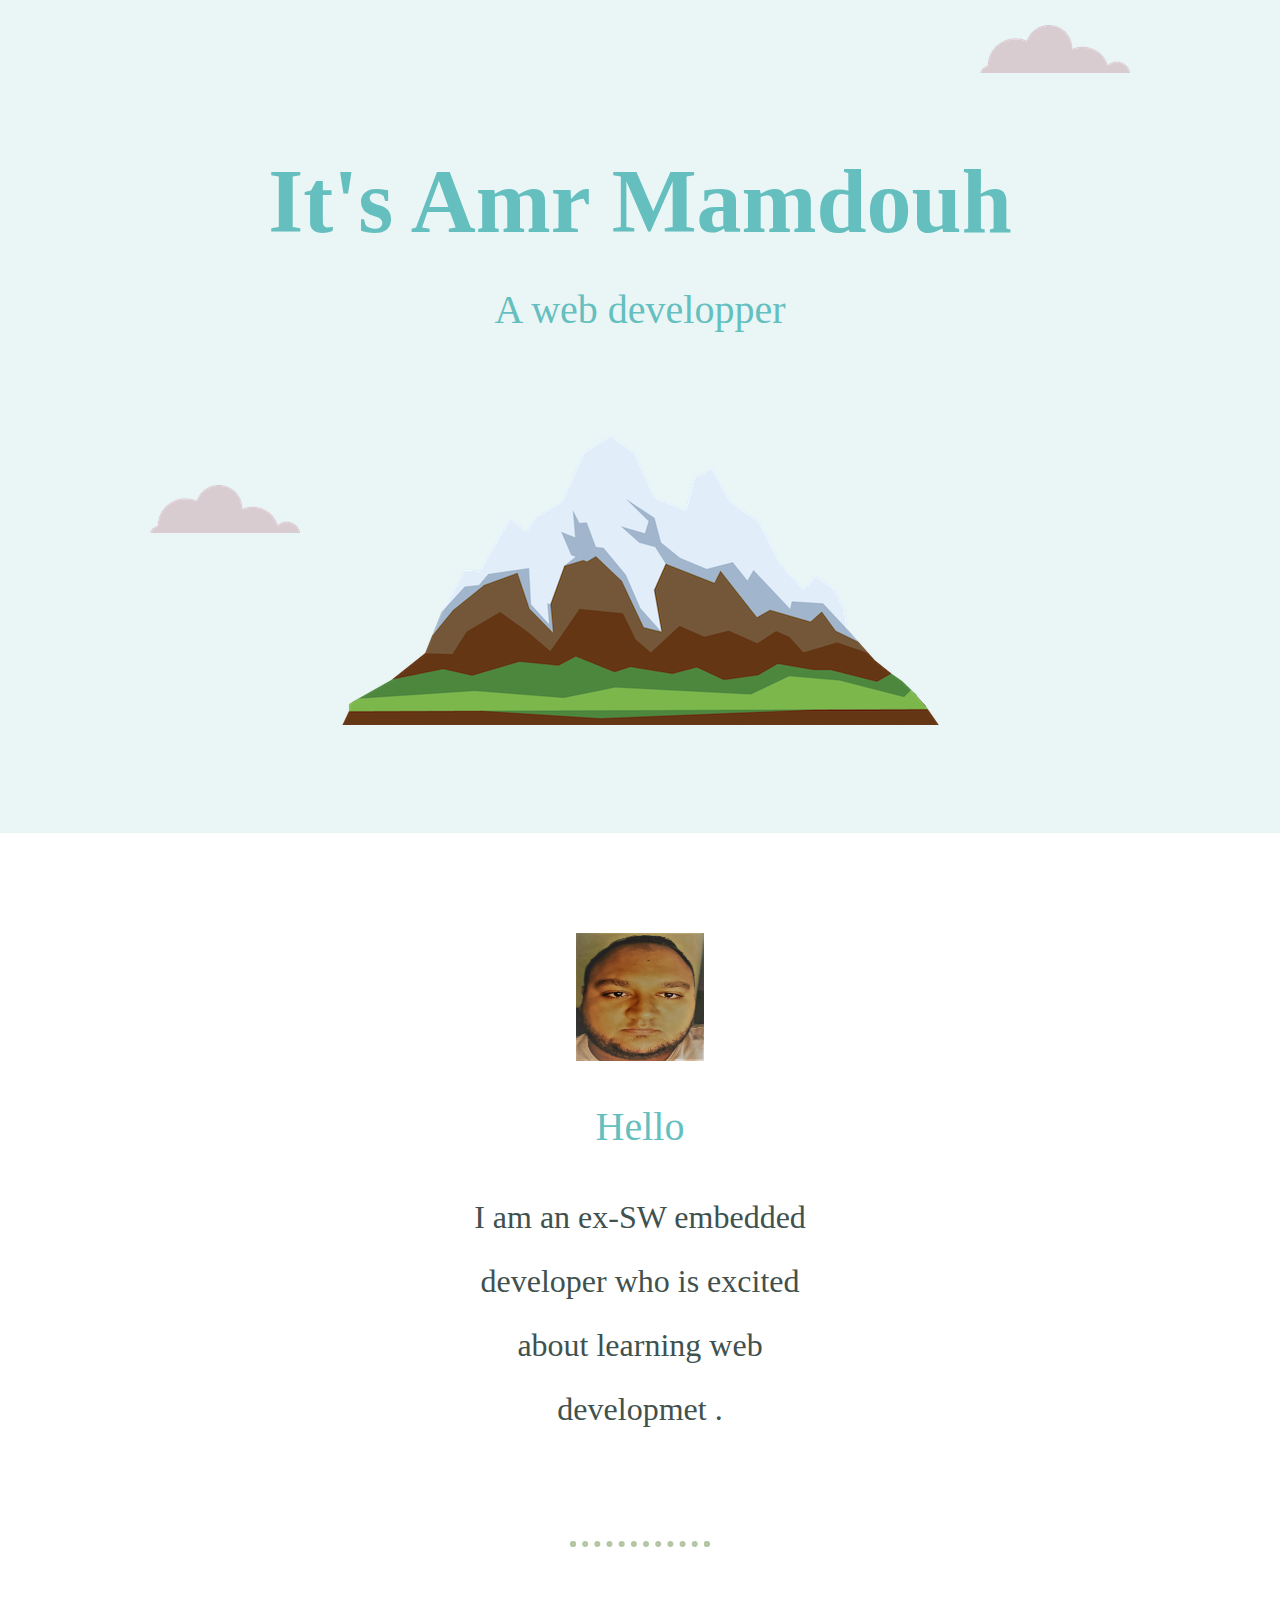
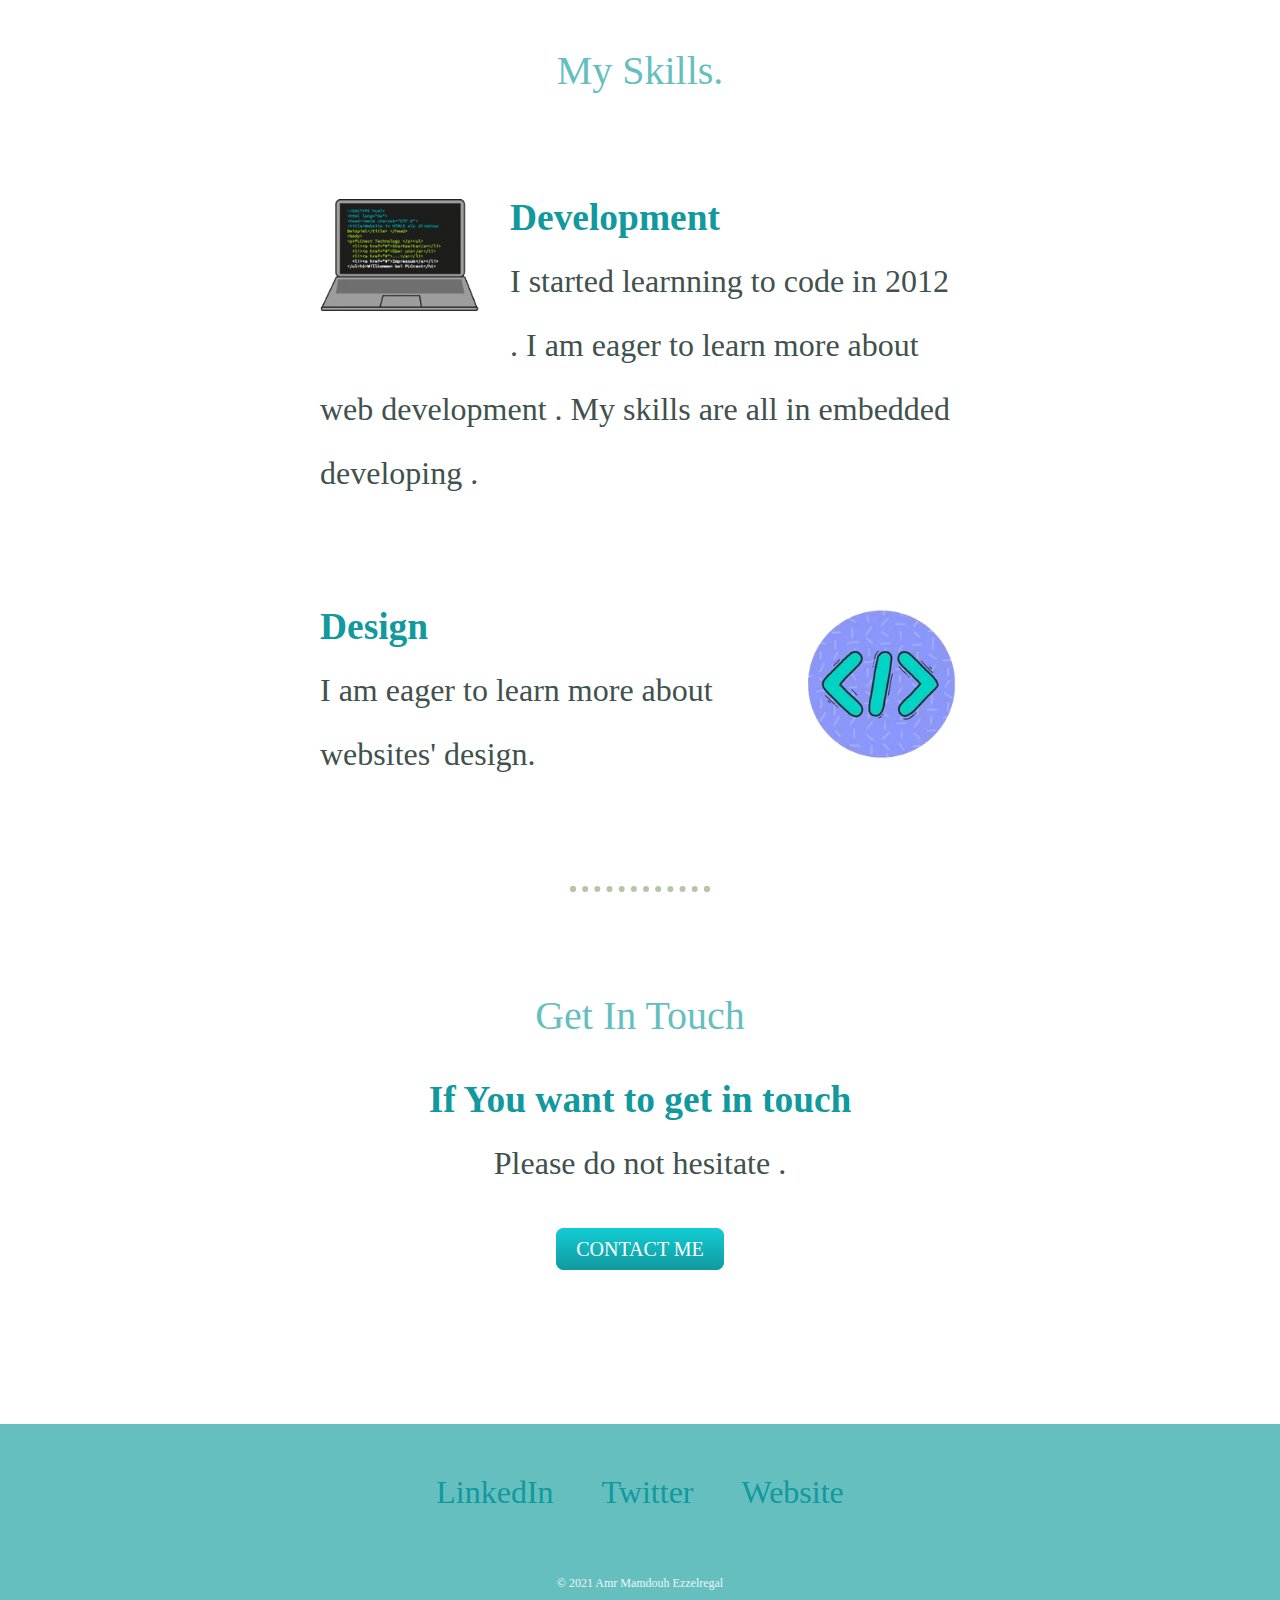
<file: index.html>
<!DOCTYPE html>
<html lang="en" dir="ltr">

<head>
  <meta charset="utf-8">
  <title>Amr Mamdouh's personal website</title>
  <link rel="stylesheet" href="css/styles.css">
  <link rel="icon" href="Images/personalPhoto.jpeg">
</head>

<body>
  <div class="Top-Container">
    <img class="Top-cloud" src="Images\cloud.png" alt="cloud-img">
    <h1>It's Amr Mamdouh</h1>
    <h2>A web developper</h2>
    <img class="Bottom-cloud" src="Images\cloud.png" alt="cloud-img">
    <img src="Images\mountain.png" alt="mountain-img">
    <!--    <img src="Images\personalPhoto.jpeg" alt="personal photo"> -->
  </div>
  <div class="Middle-Container">
    <div class="profile">
      <img class="personalPhoto" src="Images\personalPhoto.jpeg" alt="profile-picture">
      <h2>Hello</h2>
      <p class="Intro">I am an ex-SW embedded developer who is excited about learning web developmet .</p>
    </div>
    <hr>
    <div class="skills">
      <h2>My Skills.</h2>
      <div class="skill-row">
        <img class="img1" src="Images\img1.gif" alt="img1">
        <h3>Development</h3>
        <p>I started learnning to code in 2012 . I am eager to learn more about web development . My skills are all in embedded developing .</p>
      </div>
      <div class="skill-row">
        <img class="img2" src="Images\img2.webp" alt="img1">
        <h3>Design</h3>
        <p>I am eager to learn more about websites' design.</p>
      </div>
    </div>
    <hr>
    <div class="contact-me">
      <h2>Get In Touch</h2>
      <h3>If You want to get in touch</h3>
      <p>Please do not hesitate .</p>
      <a class="btn" href="mailto:amrmamdouhamr1994@gmail.com">CONTACT ME</a>
    </div>
   </div>


  <div class="Bottom-Container">
    <a class="footer-link" href="https://www.linkedin.com/in/amr-mamdouh-428278b8/">LinkedIn</a>
    <a class="footer-link" href="https://twitter.com/">Twitter</a>
    <a class="footer-link" href="https://www.appbrewery.co/">Website</a>
    <p class="CopyRight">© 2021 Amr Mamdouh Ezzelregal</p>
  </div>

</body>

</html>
</file>
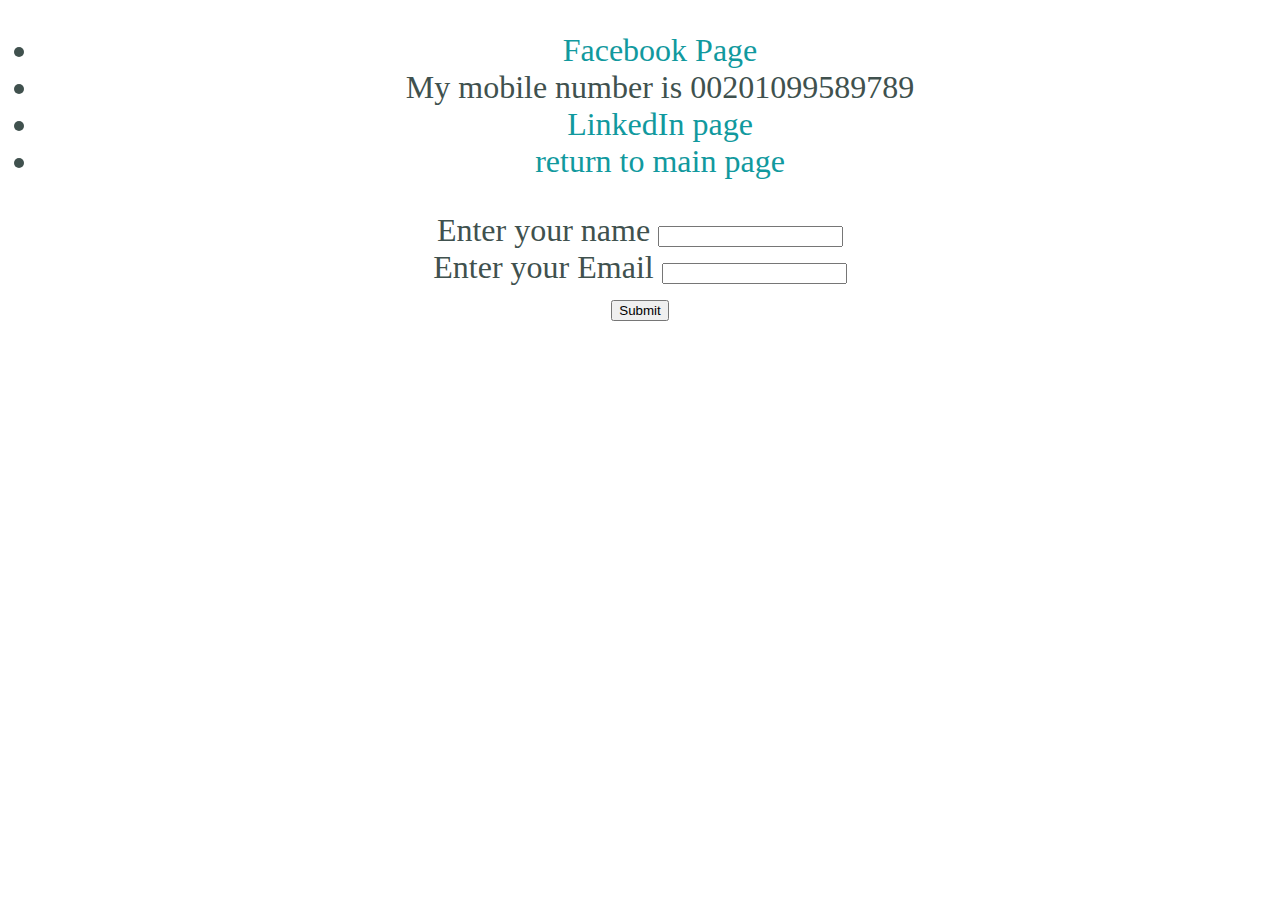
<file: Contacts.html>
<!DOCTYPE html>
<html lang="en" dir="ltr">

<head>
  <meta charset="utf-8">
  <title>My contacts</title>
  <link rel="stylesheet" href="css/styles.css">
</head>

<body>
  <ul>
    <li><a href="https://www.facebook.com/amr.mamdouh.568">Facebook Page</a></li>
    <li>My mobile number is 00201099589789</li>
    <li><a href="https://www.linkedin.com/in/amr-mamdouh-428278b8/">LinkedIn page</a></li>
    <li><a href="index.html">return to main page</a></li>
  </ul>
  <form enctype="tex\text/plain" action="mailto:joe@example.com" method="post">
    <label>Enter your name</label>
    <input type="text" name="Your name" value=""><br>
    <label>Enter your Email</label>
    <input type="email" name="" value=""><br>
    <input type="submit">
  </form>
</body>

</html>
</file>
<file: css/styles.css>
/******************Tag Css***********************/
body {
  margin: 0;
  text-align: center;
  font-size: 200%;
  color: #40514E;
}

h1 {
  margin: 50px auto 0 auto;
  font-family: Brush Script MT;
  color: #66BFBF;
  font-size: 5.625rem;
  /*100% == 16px == 1em;      ==90px;*/
}

h2 {
  font-family: 'Georgia ', serif;
  font-weight: normal;
  color: #66BFBF;
  font-size: 2.5rem;
  padding-bottom: 2px;
  /*100% == 16px == 1em;      ==40px;*/
}

h3 {
  font-family: 'Georgia ', serif;
  color: #11999E;
  margin-bottom: 0;
}

a {
  color: #11999E;
  font-family: 'Georgia ', serif;
  margin: 10px 20px;
  text-decoration: none;
}

a:hover {
  color: #EAF6F6;
}

p {
  margin-top: 10px;
  color: #40514E;
  line-height: 2;
}

hr {
  width: 10%;
  border: dotted #B4C6A6 6px;
  border-bottom: none;
  margin: 100px auto;
}

/******************Class Css***********************/
.Top-Container {
  position: relative;
  padding: 100px;
  background-color: #EAF6F6;
}

.Middle-Container {
  padding: 100px 0;
}

.Bottom-Container {
  background-color: #66BFBF;
  padding: 50px 0 20px;
}

.Top-cloud {
  position: absolute;
  right: 150px;
  top: 25px;
}

.Bottom-cloud {
  position: absolute;
  left: 150px;
  bottom: 300px;
}

.personalPhoto {
  height: 128px;
  width: 128px;
}

.skill-row {
  width: 50%;
  margin: 100px auto 100px auto;
  text-align: left;
}

.img1 {
  width: 25%;
  float: left;
  padding-right: 30px;
}

.img2 {
  width: 25%;
  height: 25%;
  float: right;
  padding-left: 30px;
}

.btn {
  background: #11cdd4;
  background-image: -webkit-linear-gradient(top, #11cdd4, #11999e);
  background-image: -moz-linear-gradient(top, #11cdd4, #11999e);
  background-image: -ms-linear-gradient(top, #11cdd4, #11999e);
  background-image: -o-linear-gradient(top, #11cdd4, #11999e);
  background-image: linear-gradient(to bottom, #11cdd4, #11999e);
  -webkit-border-radius: 8;
  -moz-border-radius: 8;
  border-radius: 8px;
  font-family: Georgia;
  color: #ffffff;
  font-size: 20px;
  padding: 10px 20px 10px 20px;
  text-decoration: none;
}

.btn:hover {
  background: #30e3cb;
  background-image: -webkit-linear-gradient(top, #30e3cb, #2bc4ad);
  background-image: -moz-linear-gradient(top, #30e3cb, #2bc4ad);
  background-image: -ms-linear-gradient(top, #30e3cb, #2bc4ad);
  background-image: -o-linear-gradient(top, #30e3cb, #2bc4ad);
  background-image: linear-gradient(to bottom, #30e3cb, #2bc4ad);
  text-decoration: none;
}

.contact-me {
  margin: 40px auto 60px;
}

.Intro {
  width: 30%;
  margin: auto;
}
.CopyRight{
  Color :#EAF6F6;
  font-size: 0.75rem;
  padding: 50px 0 0;
}
</file>
